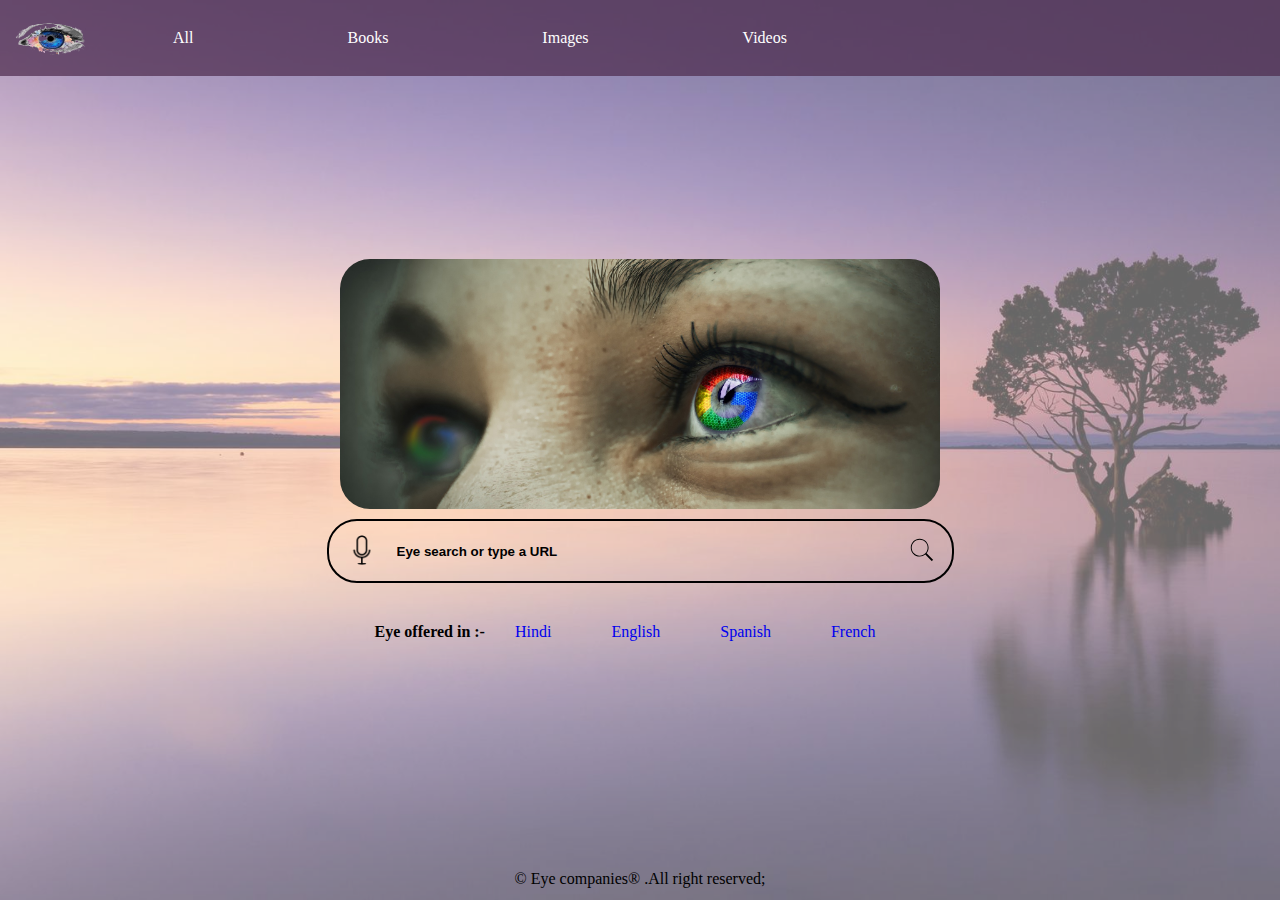
<file: index.html>
<!DOCTYPE html>
<html lang="en">
<head>
    <meta charset="UTF-8">
    <meta http-equiv="X-UA-Compatible" content="IE=edge">
    <meta name="viewport" content="width=device-width, initial-scale=1.0">
    <title>Eye Browser</title>
    <link rel="stylesheet" href="css/style.css">
    <link rel="stylesheet" media="screen and (max-width: 860px)"  href="css/phone.css">
    <link rel="icon" href="img/company_logo.png">
    <link href="https://fonts.googleapis.com/css2?family=Baloo+Bhai+2&family=Baskervville&family=Tiro+Devanagari+Hindi&display=swap" rel="stylesheet">
</head>
<body>
    <nav id="navbar">
        <img src="img/company_logo.png" alt="">
        <ul>
            <li> <a href="#">All</a> </li>
            <li> <a href="#">Books</a> </li>
            <li> <a href="#">Images</a> </li>
            <li> <a href="#">Videos</a> </li>
        </ul>
    </nav>
    <section class="container">
        <img src="img/logo.jpg" alt="Eye Browser.com">
        <div class="searchbar">
            <button ><img src="img/mic.png" alt=""></button>
            <input type="text" placeholder="Eye search or type a URL" id="btn">
            <button type="submit"><img src="img/search.svg" alt=""></button>
        </div>
        <div class="language">
            <h4>Eye offered in :-</h4>
            <a href="hindi.html">Hindi</a>
            <a href="index.html">English</a>
            <a href="#">Spanish</a>
            <a href="#">French</a>
        </div>
    </section>
    <footer>
        &#169; Eye companies&#174; .All right reserved;	
    </footer>
</body>
</html>
</file>
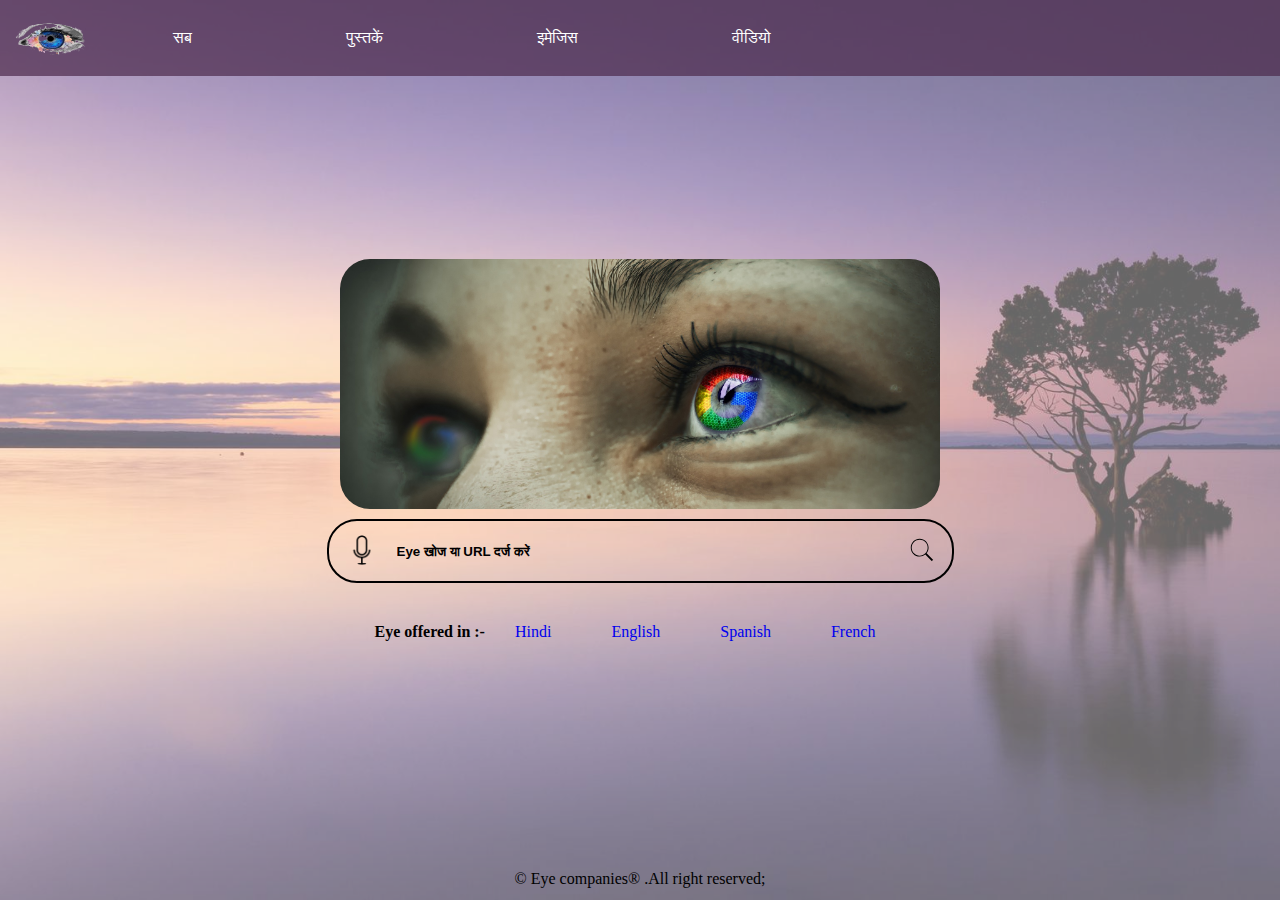
<file: hindi.html>
<!DOCTYPE html>
<html lang="en">
<head>
    <meta charset="UTF-8">
    <meta http-equiv="X-UA-Compatible" content="IE=edge">
    <meta name="viewport" content="width=device-width, initial-scale=1.0">
    <title>Eye Browser</title>
    <link rel="stylesheet" href="css/style.css">
    <link rel="stylesheet" media="screen and (max-width: 860px)"  href="css/phone.css">
    <link rel="icon" href="img/company_logo.png">
    <link href="https://fonts.googleapis.com/css2?family=Baloo+Bhai+2&family=Baskervville&family=Tiro+Devanagari+Hindi&display=swap" rel="stylesheet">
</head>
<body>
    <nav id="navbar">
        <img src="img/company_logo.png" alt="">
        <ul>
            <li> <a href="#">सब</a> </li>
            <li> <a href="#">पुस्तकें</a> </li>
            <li> <a href="#">इमेजिस</a> </li>
            <li> <a href="#">वीडियो</a> </li>
        </ul>
    </nav>
    <section class="container">
        <img src="img/logo.jpg" alt="Eye Browser.com">
        <div class="searchbar">
            <button ><img src="img/mic.png" alt=""></button>
            <input type="text" placeholder="Eye खोज या URL दर्ज करें" id="btn">
            <button type="submit"><img src="img/search.svg" alt=""></button>
        </div>
        <div class="language">
            <h4>Eye offered in :-</h4>
            <a href="hindi.html">Hindi</a>
            <a href="index.html">English</a>
            <a href="#">Spanish</a>
            <a href="#">French</a>
        </div>
    </section>
    <footer>
        &#169; Eye companies&#174; .All right reserved;	
    </footer>
</body>
</html>
</file>
<file: css/phone.css>
/* for navbar */
#navbar{
    flex-direction: column;
    justify-content: center;
    align-items: center;
    padding-bottom: 15px;
}
#navbar ul li{
    margin: 2px 5px;
    
}
#navbar ul li a{
    margin: 2px 20px;
    
}
/* for container*/
.container{
    margin: 190px 0px;
}

.container img{
       height: 60%;
       width: 80%;
}
.container input{
    width: 200px;
}

/* for searchbar */
.searchbar{
    width: 80%;
    margin: 10px 0px;
    padding: 0px;
}
.language{
    overflow: hidden;
    display: none;
}
/* for footer */
footer{
    width: 100%;

}
</file>
<file: css/style.css>
/* CSS Reset  */
*{
    margin:0px;
    padding: 0px;

}
body{
    display: flex;
    flex-direction: column;
    grid-template-rows: 1fr 12fr 1fr;
    height: 100vh;
}

/* for navbar */
#navbar{
    display: flex;
    position: absolute;
    width: 100%;
    margin: auto;

}
#navbar::before{
    content: "";
    background-color: rgb(75 42 75);
    position: absolute;
    z-index: -1;
    opacity: 0.7;
    height: 100%;
    width: 100%;
}

#navbar img{
    width: 71px;
    height: 43px;
    padding:10px;
    padding-left: 15px;
    padding-top: 18px;
}
#navbar ul{
    display: flex;
}
#navbar ul li{
    list-style: none;
    margin:29px 47px;

}
#navbar ul li a{
    color: white;
    text-decoration: none;
    
}

/*  for middle section */
.container{
    display: flex;
    flex-direction: column;
    align-items: center;
    margin: auto;
    justify-content: center;
}
body::before{
    content: "";
    background:url(../img/bg.jpg)center center/cover;
    position: absolute;
    width: 100%;
    height: 100%;
    z-index: -1;
    opacity: 0.6;
}
.container img {
    width: 600px;
    height: 250px;
    border-radius: 30px;
}
/* for search bar */

.searchbar{
    display: flex;
    margin: 10px;
    border:2px solid black;
    border-radius: 30px;
    box-sizing: border-box;
    padding: 5px;
}
.searchbar:hover{
    border-color: black(221, 220, 220);
    background-color: white;
    box-shadow: 30%;
    
}
.searchbar input[type="text"]
{
    width: 507px;
    height: 50px;
    border-radius:30px;
    padding: 10px;
    background-color: transparent;
    box-sizing: border-box;
    border: none;
    cursor: default;
}
::placeholder{
    color: black;
    font-weight: bold;
}
button{
    height: 50px;
    width:50px;
    margin-left: 3px;
    border-radius: 20%;
    cursor: pointer;
    border: none;
    background-color: transparent;
    

}
/* .searchbar{
    background-color: aliceblue;
} */

/* to remove the blue box */
input:focus, textarea {
    outline: none !important;
}


.searchbar button img{
    height: 30px;
    width:30px;
    box-sizing: border-box;
}

/* for languages */
.language{
    margin-top: 30px;
    display: flex;
}
a{
     text-decoration: none;
     color: blue(75, 73, 73);
     margin: 0px 30px;
}

/* for footer */
footer{
    background-color: transparent;
    position: absolute;
    bottom: 0;
    width: 100%;
    text-align: center;
    padding-bottom: 10px;
    height: 20px;

}

@media screen and (max-width:500px) {
    #navbar ul{
        overflow: hidden;
    }
   

   
}
@media screen and (max-height:500px) {
    footer{
        display: none;
    }
   

   
}
</file>
